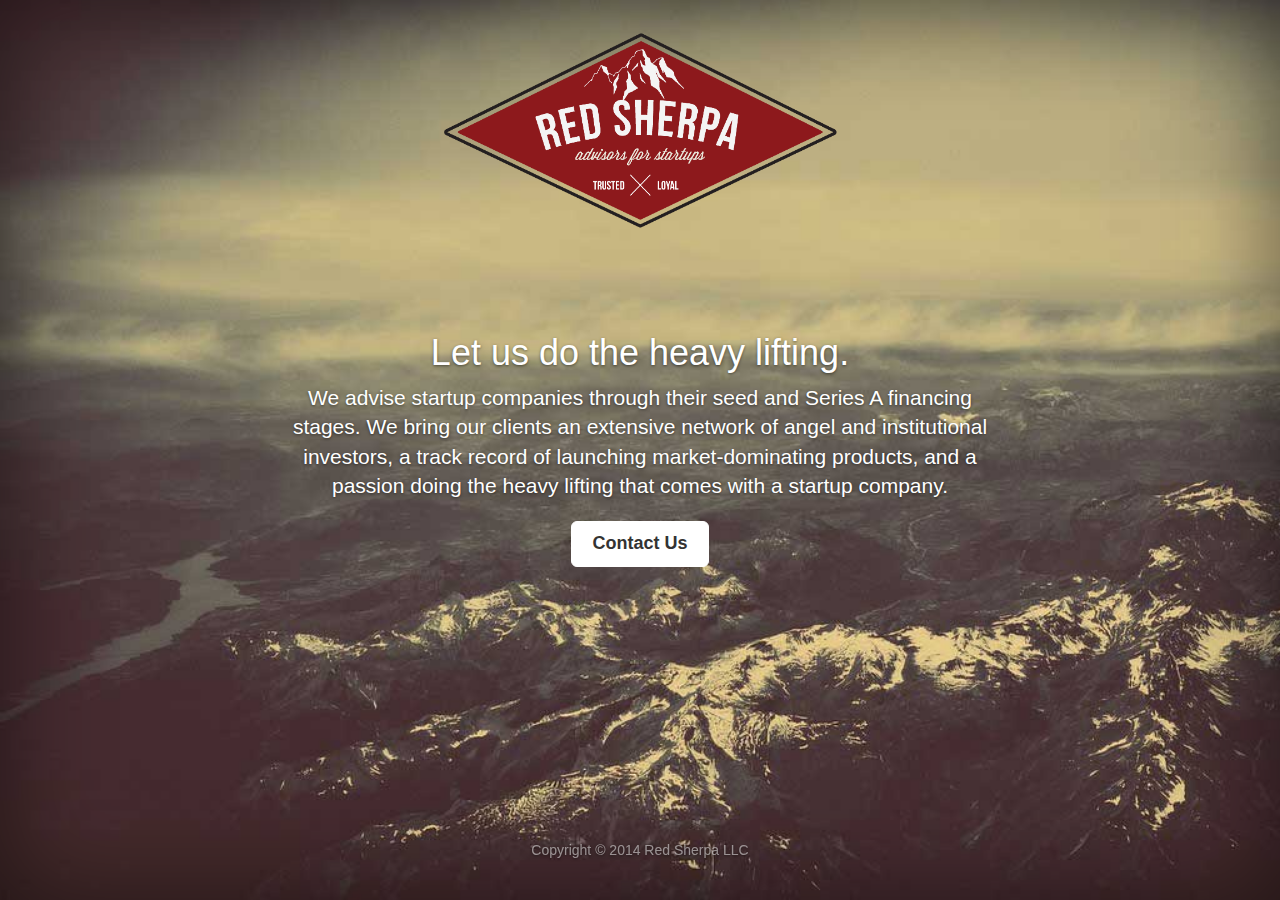
<file: index.html>
<!DOCTYPE html>
<html lang="en">
    <head>
        <meta charset="utf-8">
        <meta http-equiv="X-UA-COMPATIBLE" content="IE=edge">
        <meta name="viewport" content="width=device-width, initial-scale=1">
        <meta name="description" content="startup advisor services marketing">
        <meta name="author" content="Red Sherpa LLC">
        <link rel="shortcut icon" href="favicon.ico" type="image/x-icon">
        <link rel="icon" href="favicon.ico" type="image/x-icon">
        <title>Red Sherpa | Advisors for Startups</title>

        <link href="css/bootstrap.min.css" rel="stylesheet">
        <link href="css/custom.css" rel="stylesheet">
        <!-- HTML5 shim and Respond.js IE8 support of HTML5 elements and media queries -->
        <!--[if lt IE 9]>
        <script src="https://oss.maxcdn.com/html5shiv/3.7.2/html5shiv.min.js"></script>
        <script src="https://oss.maxcdn.com/respond/1.4.2/respond.min.js"></script>
        <![endif]-->
    </head>

    <body>
        <div class="site-wrapper">
            <div class="site-wrapper-inner">
                <div class="cover-container">
                    <div class="masthead clearfix">
                        <div class="inner">
                            <img src="images/redsherpalogo3.png" width="400" height="200">
                        </div>
                    </div>
                    <div class="inner cover">
                        <h1 class="cover-heading font-thin">Let us do the heavy lifting.</h1>
                        <p class="lead">
                            We advise startup companies through their seed and Series A financing stages.
                            We bring our clients an extensive network of angel
                            and institutional investors, a track record of launching market-dominating products,
                            and a passion doing the heavy lifting that comes with a startup company.
                        </p>
                        <p class="lead">
                            <a href="mailto:hunt@sherpa.red" class="btn btn-lg btn-default">Contact Us</a>
                        </p>
                    </div>
                    <div class="mastfoot">
                        <div class="inner">
                            <p>Copyright &copy; 2014 Red Sherpa LLC</p>
                        </div>
                    </div>
                </div>
            </div>
        </div>

        <!-- Javascript files -->
        <script src="https://ajax.googleapis.com/ajax/libs/jquery/1.11.1/jquery.min.js"></script>
        <script src="js/bootstrap.min.js"></script>
        <script src="js/ie_workaround.js"></script>

    </body>
</html>
</file>
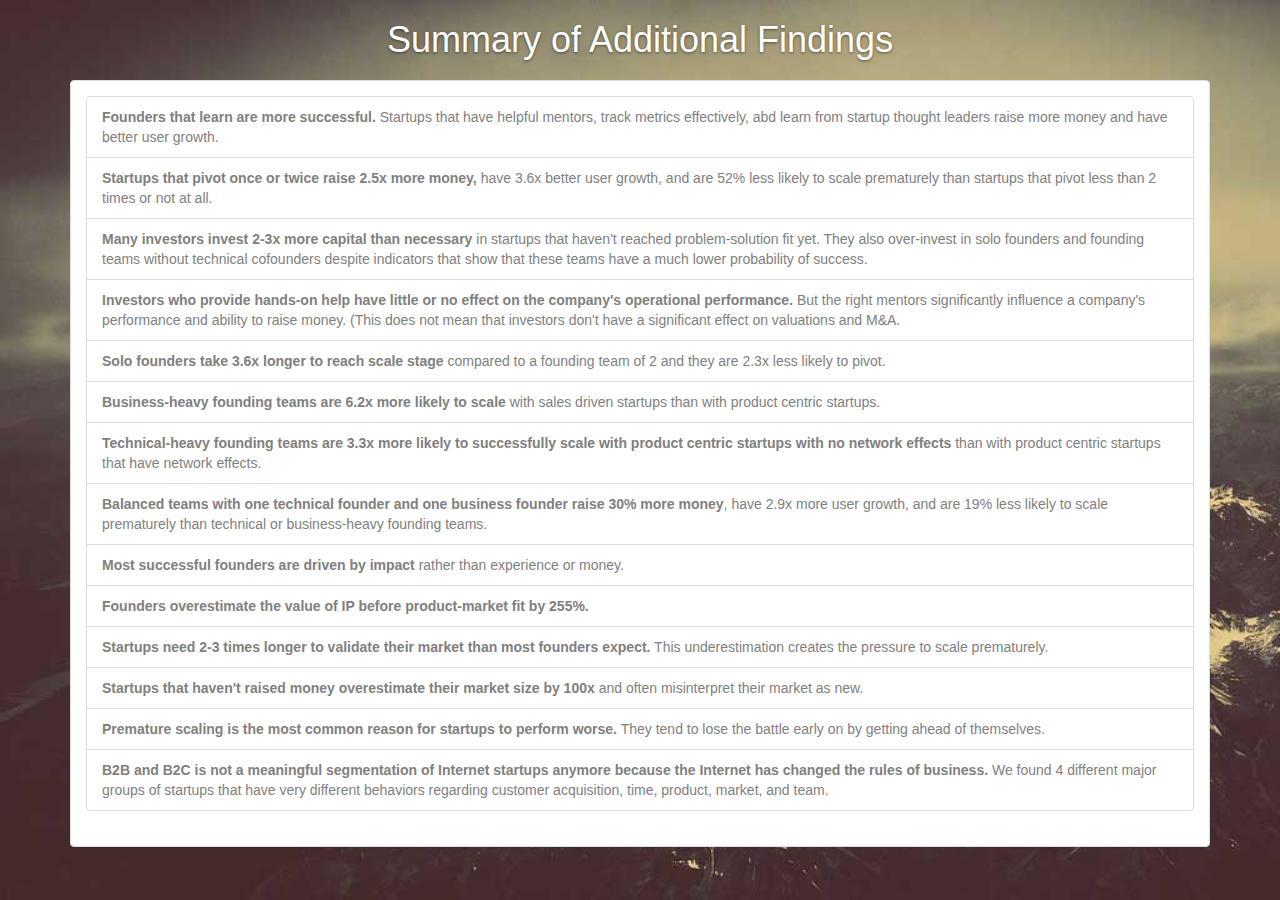
<file: findings.html>
<!DOCTYPE html>
<html lang="en">
<head>
    <meta charset="utf-8">
    <meta http-equiv="X-UA-COMPATIBLE" content="IE=edge">
    <meta name="viewport" content="width=device-width, initial-scale=1">
    <meta name="description" content="startup advisor services marketing">
    <meta name="author" content="Red Sherpa LLC">
    <link rel="shortcut icon" href="favicon.ico" type="image/x-icon">
    <link rel="icon" href="favicon.ico" type="image/x-icon">
    <title>Red Sherpa | Advisors for Startups</title>

    <link href="css/bootstrap.min.css" rel="stylesheet">
    <link href="css/custom.css" rel="stylesheet">
    <!-- HTML5 shim and Respond.js IE8 support of HTML5 elements and media queries -->
    <!--[if lt IE 9]>
    <script src="https://oss.maxcdn.com/html5shiv/3.7.2/html5shiv.min.js"></script>
    <script src="https://oss.maxcdn.com/respond/1.4.2/respond.min.js"></script>
    <![endif]-->
</head>

<body>
<div class="container">
    <h1 class="font-thin m-b-md">Summary of Additional Findings</h1>
    <div class="panel panel-default">
        <div class="panel-body genome">
            <ul class="list-group">
                <li class="list-group-item">
                    <b>Founders that learn are more successful.</b>  Startups that have helpful mentors, track metrics effectively,
                    abd learn from startup thought leaders raise more money and have better user growth.
                </li>
                <li class="list-group-item">
                    <b>Startups that pivot once or twice raise 2.5x more money,</b> have 3.6x better user growth, and are
                    52% less likely to scale prematurely than startups that pivot less than 2 times or not at all.
                </li>
                <li class="list-group-item">
                    <b>Many investors invest 2-3x more capital than necessary</b> in startups that haven't reached
                    problem-solution fit yet.  They also over-invest in solo founders and founding teams without technical cofounders
                    despite indicators that show that these teams have a much lower probability of success.
                </li>
                <li class="list-group-item">
                    <b>Investors who provide hands-on help have little or no effect on the company's operational performance.</b>
                    But the right mentors significantly influence a company's performance and ability to raise money.  (This does
                    not mean that investors don't have a significant effect on valuations and M&A.
                </li>
                <li class="list-group-item">
                    <b>Solo founders take 3.6x longer to reach scale stage</b> compared to a founding team of 2 and they are
                    2.3x less likely to pivot.
                </li>
                <li class="list-group-item">
                    <b>Business-heavy founding teams are 6.2x more likely to scale</b> with sales driven startups than with
                    product centric startups.
                </li>
                <li class="list-group-item">
                    <b>Technical-heavy founding teams are 3.3x more likely to successfully scale with product centric
                    startups with no network effects</b> than with product centric startups that have network effects.
                </li>
                <li class="list-group-item">
                    <b>Balanced teams with one technical founder and one business founder raise 30% more money</b>, have 2.9x
                    more user growth, and are 19% less likely to scale prematurely than technical or business-heavy founding
                    teams.
                </li>
                <li class="list-group-item">
                    <b>Most successful founders are driven by impact</b> rather than experience or money.
                </li>
                <li class="list-group-item">
                    <b>Founders overestimate the value of IP before product-market fit by 255%.</b>
                </li>
                <li class="list-group-item">
                    <b>Startups need 2-3 times longer to validate their market than most founders expect.</b> This underestimation
                    creates the pressure to scale prematurely.
                </li>
                <li class="list-group-item">
                    <b>Startups that haven't raised money overestimate their market size by 100x</b> and often misinterpret their
                    market as new.
                </li>
                <li class="list-group-item">
                    <b>Premature scaling is the most common reason for startups to perform worse.</b> They tend to lose the battle
                    early on by getting ahead of themselves.
                </li>
                <li class="list-group-item">
                    <b>B2B and B2C is not a meaningful segmentation of Internet startups anymore because the Internet has
                    changed the rules of business.</b> We found 4 different major groups of startups that have very different
                    behaviors regarding customer acquisition, time, product, market, and team.
                </li>
            </ul>
        </div>
    </div>
</div>


<!-- Javascript files -->
<script src="https://ajax.googleapis.com/ajax/libs/jquery/1.11.1/jquery.min.js"></script>
<script src="js/bootstrap.min.js"></script>
<script src="js/ie_workaround.js"></script>

</body>
</html>
</file>
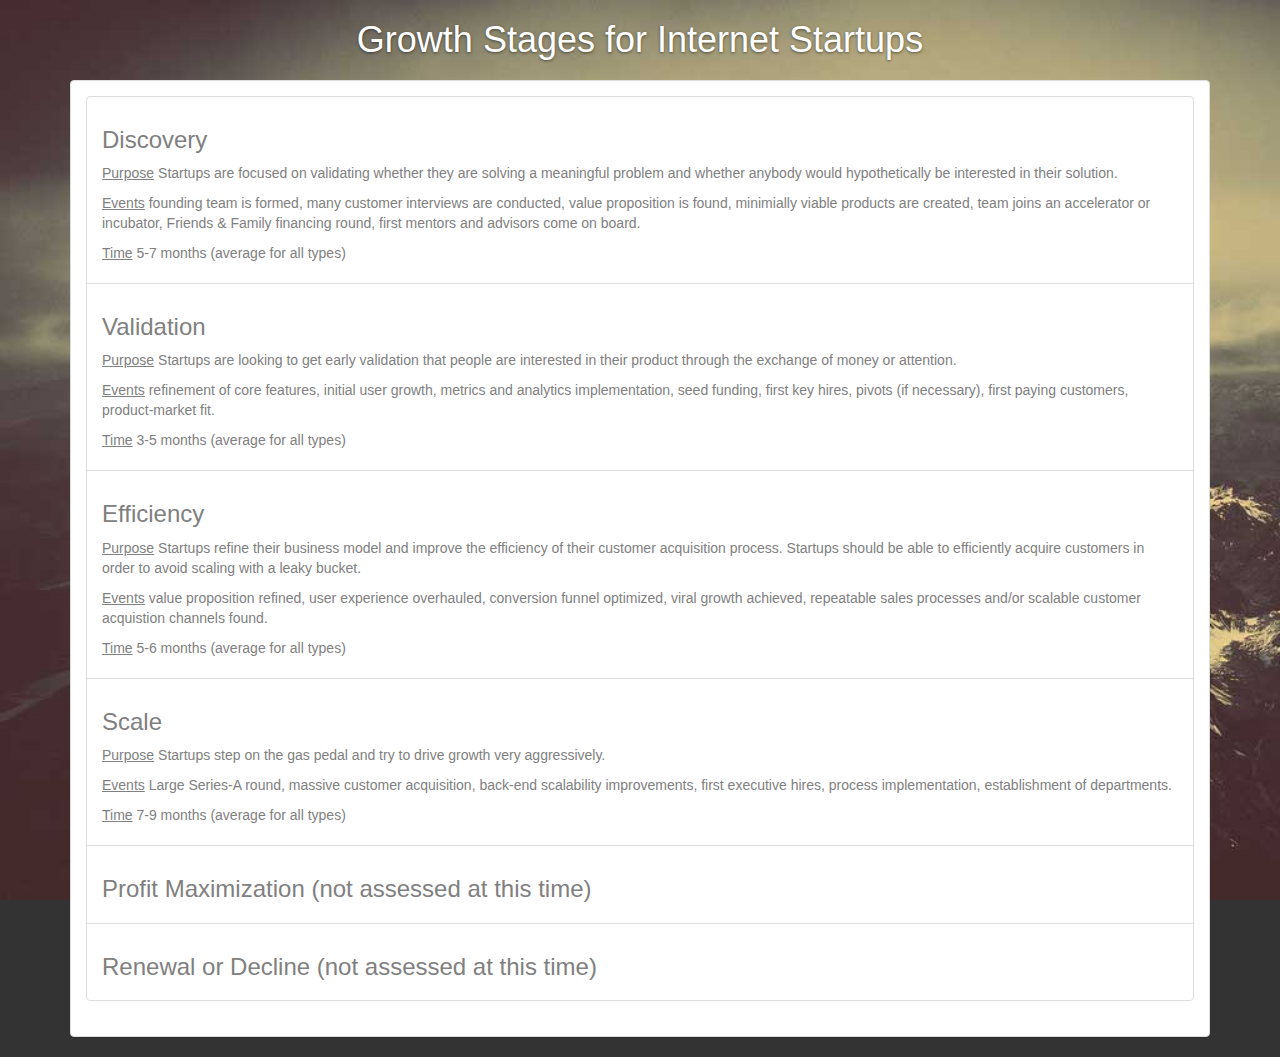
<file: growthstages.html>
<html lang="en">
<head>
    <meta charset="utf-8">
    <meta http-equiv="X-UA-COMPATIBLE" content="IE=edge">
    <meta name="viewport" content="width=device-width, initial-scale=1">
    <meta name="description" content="startup advisor services marketing">
    <meta name="author" content="Red Sherpa LLC">
    <link rel="shortcut icon" href="favicon.ico" type="image/x-icon">
    <link rel="icon" href="favicon.ico" type="image/x-icon">
    <title>Red Sherpa | Advisors for Startups</title>

    <link href="css/bootstrap.min.css" rel="stylesheet">
    <link href="css/custom.css" rel="stylesheet">
    <!-- HTML5 shim and Respond.js IE8 support of HTML5 elements and media queries -->
    <!--[if lt IE 9]>
    <script src="https://oss.maxcdn.com/html5shiv/3.7.2/html5shiv.min.js"></script>
    <script src="https://oss.maxcdn.com/respond/1.4.2/respond.min.js"></script>
    <![endif]-->
</head>

<body>
<div class="container">
    <h1 class="font-thin m-b-md">Growth Stages for Internet Startups</h1>
    <div class="panel panel-default">
        <div class="panel-body genome">
            <ul class="list-group">
                <li class="list-group-item">
                    <h3 class="font-thin">Discovery</h3>
                    <p>
                        <u>Purpose</u>  Startups are focused on validating whether they are solving a meaningful problem
                        and whether anybody would hypothetically be interested in their solution.
                    </p>
                    <p>
                        <u>Events</u>  founding team is formed, many customer interviews are conducted, value proposition
                        is found, minimially viable products are created, team joins an accelerator or incubator, Friends
                        & Family financing round, first mentors and advisors come on board.
                    </p>
                    <p>
                        <u>Time</u>  5-7 months (average for all types)
                    </p>
                </li>
                <li class="list-group-item">
                    <h3 class="font-thin">Validation</h3>
                    <p>
                        <u>Purpose</u>  Startups are looking to get early validation that people are interested in their
                        product through the exchange of money or attention.
                    </p>
                    <p>
                        <u>Events</u>  refinement of core features, initial user growth, metrics and analytics implementation,
                        seed funding, first key hires, pivots (if necessary), first paying customers, product-market fit.
                    </p>
                    <p>
                        <u>Time</u>  3-5 months (average for all types)
                    </p>
                </li>
                <li class="list-group-item">
                    <h3 class="font-thin">Efficiency</h3>
                    <p>
                        <u>Purpose</u>  Startups refine their business model and improve the efficiency of their customer
                        acquisition process. Startups should be able to efficiently acquire customers in order to avoid scaling with a leaky bucket.
                    </p>
                    <p>
                        <u>Events</u>  value proposition refined, user experience overhauled, conversion funnel optimized,
                        viral growth achieved, repeatable sales processes and/or scalable customer acquistion channels
                        found.
                    </p>
                    <p>
                        <u>Time</u>  5-6 months (average for all types)
                    </p>
                </li>
                <li class="list-group-item">
                    <h3 class="font-thin">Scale</h3>
                    <p>
                        <u>Purpose</u>  Startups step on the gas pedal and try to drive growth very aggressively.
                    </p>
                    <p>
                        <u>Events</u>  Large Series-A round, massive customer acquisition, back-end scalability
                        improvements, first executive hires, process implementation, establishment of departments.
                    </p>
                    <p>
                        <u>Time</u>  7-9 months (average for all types)
                    </p>
                </li>
                <li class="list-group-item">
                    <h3 class="font-thin">Profit Maximization (not assessed at this time)</h3>
                </li>
                <li class="list-group-item">
                    <h3 class="font-thin">Renewal or Decline (not assessed at this time)</h3>
                </li>
            </ul>
        </div>
    </div>
</div>


<!-- Javascript files -->
<script src="https://ajax.googleapis.com/ajax/libs/jquery/1.11.1/jquery.min.js"></script>
<script src="js/bootstrap.min.js"></script>
<script src="js/ie_workaround.js"></script>

</body>
</html>
</file>
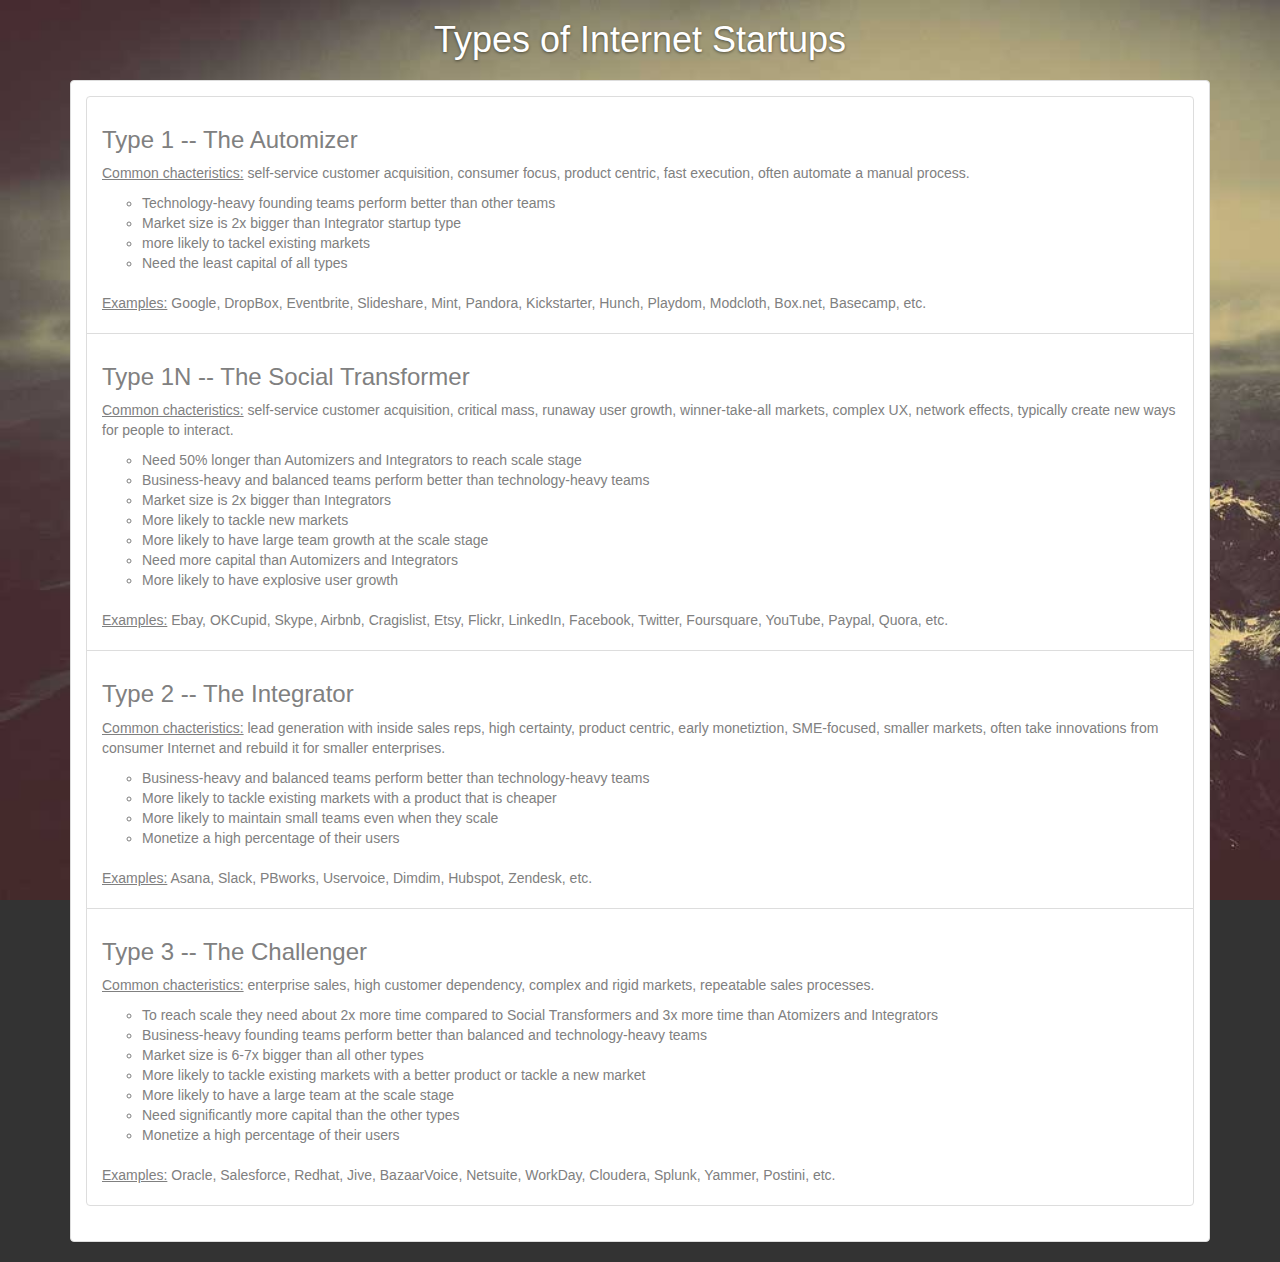
<file: startuptypes.html>
<html lang="en">
<head>
    <meta charset="utf-8">
    <meta http-equiv="X-UA-COMPATIBLE" content="IE=edge">
    <meta name="viewport" content="width=device-width, initial-scale=1">
    <meta name="description" content="startup advisor services marketing">
    <meta name="author" content="Red Sherpa LLC">
    <link rel="shortcut icon" href="favicon.ico" type="image/x-icon">
    <link rel="icon" href="favicon.ico" type="image/x-icon">
    <title>Red Sherpa | Advisors for Startups</title>

    <link href="css/bootstrap.min.css" rel="stylesheet">
    <link href="css/custom.css" rel="stylesheet">
    <!-- HTML5 shim and Respond.js IE8 support of HTML5 elements and media queries -->
    <!--[if lt IE 9]>
    <script src="https://oss.maxcdn.com/html5shiv/3.7.2/html5shiv.min.js"></script>
    <script src="https://oss.maxcdn.com/respond/1.4.2/respond.min.js"></script>
    <![endif]-->
</head>

<body>
<div class="container">
    <h1 class="font-thin m-b-md">Types of Internet Startups</h1>
    <div class="panel panel-default">
        <div class="panel-body genome">
            <ul class="list-group">
                <li class="list-group-item">
                    <h3 class="font-thin">Type 1 -- The Automizer</h3>
                    <p>
                        <u>Common chacteristics:</u>  self-service customer acquisition, consumer focus, product centric,
                        fast execution, often automate a manual process.
                    </p>
                    <ul>
                        <li>Technology-heavy founding teams perform better than other teams</li>
                        <li>Market size is 2x bigger than Integrator startup type</li>
                        <li>more likely to tackel existing markets</li>
                        <li>Need the least capital of all types</li>
                    </ul>
                    <p class="m-t-md">
                        <u>Examples:</u>  Google, DropBox, Eventbrite, Slideshare, Mint, Pandora, Kickstarter, Hunch,
                        Playdom, Modcloth, Box.net, Basecamp, etc.
                    </p>
                </li>
                <li class="list-group-item">
                    <h3 class="font-thin">Type 1N -- The Social Transformer</h3>
                    <p>
                        <u>Common chacteristics:</u>  self-service customer acquisition, critical mass, runaway user growth,
                        winner-take-all markets, complex UX, network effects, typically create new ways for people
                        to interact.
                    </p>
                    <ul>
                        <li>Need 50% longer than Automizers and Integrators to reach scale stage</li>
                        <li>Business-heavy and balanced teams perform better than technology-heavy teams</li>
                        <li>Market size is 2x bigger than Integrators</li>
                        <li>More likely to tackle new markets</li>
                        <li>More likely to have large team growth at the scale stage</li>
                        <li>Need more capital than Automizers and Integrators</li>
                        <li>More likely to have explosive user growth</li>
                    </ul>
                    <p class="m-t-md">
                        <u>Examples:</u>  Ebay, OKCupid, Skype, Airbnb, Cragislist, Etsy, Flickr, LinkedIn, Facebook,
                        Twitter, Foursquare, YouTube, Paypal, Quora, etc.
                    </p>
                </li>
                <li class="list-group-item">
                    <h3 class="font-thin">Type 2 -- The Integrator</h3>
                    <p>
                        <u>Common chacteristics:</u>  lead generation with inside sales reps, high certainty, product
                        centric, early monetiztion, SME-focused, smaller markets, often take innovations from consumer
                        Internet and rebuild it for smaller enterprises.
                    </p>
                    <ul>
                        <li>Business-heavy and balanced teams perform better than technology-heavy teams</li>
                        <li>More likely to tackle existing markets with a product that is cheaper</li>
                        <li>More likely to maintain small teams even when they scale</li>
                        <li>Monetize a high percentage of their users</li>
                    </ul>
                    <p class="m-t-md">
                        <u>Examples:</u>  Asana, Slack, PBworks, Uservoice, Dimdim, Hubspot, Zendesk, etc.
                    </p>
                </li>
                <li class="list-group-item">
                    <h3 class="font-thin">Type 3 -- The Challenger</h3>
                    <p>
                        <u>Common chacteristics:</u>  enterprise sales, high customer dependency, complex and rigid
                        markets, repeatable sales processes.
                    </p>
                    <ul>
                        <li>
                            To reach scale they need about 2x more time compared to Social Transformers and 3x more time
                            than Atomizers and Integrators
                        </li>
                        <li>Business-heavy founding teams perform better than balanced and technology-heavy teams</li>
                        <li>Market size is 6-7x bigger than all other types</li>
                        <li>More likely to tackle existing markets with a better product or tackle a new market</li>
                        <li>More likely to have a large team at the scale stage</li>
                        <li>Need significantly more capital than the other types</li>
                        <li>Monetize a high percentage of their users</li>
                    </ul>
                    <p class="m-t-md">
                        <u>Examples:</u>  Oracle, Salesforce, Redhat, Jive, BazaarVoice, Netsuite, WorkDay, Cloudera,
                        Splunk, Yammer, Postini, etc.
                    </p>
                </li>
            </ul>
        </div>
    </div>
</div>


<!-- Javascript files -->
<script src="https://ajax.googleapis.com/ajax/libs/jquery/1.11.1/jquery.min.js"></script>
<script src="js/bootstrap.min.js"></script>
<script src="js/ie_workaround.js"></script>

</body>
</html>
</file>
<file: css/custom.css>
/*
 * Globals
 */

a,
a:focus,
a:hover {
    color: #fff
}

.btn-default,
.btn-default:hover,
.btn-default:focus {
    color: #333;
    text-shadow: none;
    background-color: #fff;
    border: 1px solid #fff;
}

html,
body {
    height: 100%;
    background: url(../images/Mountains.jpg) no-repeat;
    -webkit-background-size: cover;
    -moz-background-size: cover;
    -o-background-size: cover;
    background-size: cover;
    background-color: #333;

}

body {
    color: #fff;
    text-align: center;
    text-shadow: 0 1px 3px rgba(0,0,0,.5);
}

.site-wrapper {
    display: table;
    width: 100%;
    height: 100%;
    min-height: 100%;
    -webkit-box-shadow: inset 0 0 100px rgba(0,0,0,.5);
            box-shadow: inset 0 0 100px rgba(0,0,0,.5);
}

.site-wrapper-inner {
    display: table-cell;
    vertical-align: top;
}

.cover-container {
    margin-right: auto;
    margin-left: auto;
}

.inner {
    padding: 30px;
}

.masthead-brand {
    margin-top: 10px;
    margin-bottom: 10px;
}

@media (min-width: 768px) {
    .masthead-brand {
        float: left;
    }
}

.cover {
    padding: 0 20px;
}

.cover .btn-lg {
    padding: 10px 20px;
    font-weight: bold;
}

.mastfoot {
    color: #999;
    color: rgba(255,255,255,.5)
}

@media (min-width: 768px) {
   .masthead {
       position: fixed;
       top: 0;
   }
    .mastfoot {
        position: fixed;
        bottom: 0;
    }
    .site-wrapper-inner {
        vertical-align: middle;
    }
    .masthead,
    .mastfoot,
    .cover-container {
        width: 100%;
    }
}

@media (min-width: 992px) {
    .masthead,
    .mastfoot,
    .cover-container {
        width: 740px;
    }
}

.genome {
    text-shadow: none;
    text-align: left;
    color: gray;
}


.b-a {
    border: 1px solid #cfcfcf;
}
.b-t {
    border-top: 1px solid #cfcfcf;
}
.b-r {
    border-right: 1px solid #cfcfcf;
}
.b-b {
    border-bottom: 1px solid #cfcfcf;
}
.b-l {
    border-left: 1px solid #cfcfcf;
}
.b-light {
    border-color: #e4e4e4;
}
.b-dark {
    border-color: #374b5e;
}
.b-primary {
    border-color: #77c587;
}
.b-success {
    border-color: #9bc877;
}
.b-info {
    border-color: #5fc7c8;
}
.b-warning {
    border-color: #ffcb4d;
}
.b-danger {
    border-color: #fc8174;
}
.b-black {
    border-color: #353535;
}
.b-white {
    border-color: #fff;
}
.b-2x {
    border-width: 2px;
}
.b-3x {
    border-width: 3px;
}
.r {
    border-radius: 2px 2px 2px 2px;
}
.r-l {
    border-radius: 2px 0 0 2px;
}
.r-r {
    border-radius: 0 2px 2px 0;
}
.r-t {
    border-radius: 2px 2px 0 0;
}
.r-b {
    border-radius: 0 0 2px 2px;
}
.m-xs {
    margin: 5px;
}
.m-sm {
    margin: 10px;
}
.m {
    margin: 15px;
}
.m-md {
    margin: 20px;
}
.m-lg {
    margin: 30px;
}
.m-n {
    margin: 0 !important;
}
.m-l-none {
    margin-left: 0;
}
.m-l-xs {
    margin-left: 5px;
}
.m-l-sm {
    margin-left: 10px;
}
.m-l {
    margin-left: 15px;
}
.m-l-md {
    margin-left: 20px;
}
.m-l-lg {
    margin-left: 30px;
}
.m-l-xl {
    margin-left: 40px;
}
.m-l-n-xxs {
    margin-left: -1px;
}
.m-l-n-xs {
    margin-left: -5px;
}
.m-l-n-sm {
    margin-left: -10px;
}
.m-l-n {
    margin-left: -15px;
}
.m-l-n-md {
    margin-left: -20px;
}
.m-l-n-lg {
    margin-left: -30px;
}
.m-l-n-xl {
    margin-left: -40px;
}
.m-t-none {
    margin-top: 0;
}
.m-t-xxs {
    margin-top: 1px;
}
.m-t-xs {
    margin-top: 5px;
}
.m-t-sm {
    margin-top: 10px;
}
.m-t {
    margin-top: 15px;
}
.m-t-md {
    margin-top: 20px;
}
.m-t-lg {
    margin-top: 30px;
}
.m-t-xl {
    margin-top: 40px;
}
.m-t-n-xxs {
    margin-top: -1px;
}
.m-t-n-xs {
    margin-top: -5px;
}
.m-t-n-sm {
    margin-top: -10px;
}
.m-t-n {
    margin-top: -15px;
}
.m-t-n-md {
    margin-top: -20px;
}
.m-t-n-lg {
    margin-top: -30px;
}
.m-t-n-xl {
    margin-top: -40px;
}
.m-r-none {
    margin-right: 0;
}
.m-r-xs {
    margin-right: 5px;
}
.m-r-sm {
    margin-right: 10px;
}
.m-r {
    margin-right: 15px;
}
.m-r-md {
    margin-right: 20px;
}
.m-r-lg {
    margin-right: 30px;
}
.m-r-xl {
    margin-right: 40px;
}
.m-r-n-xxs {
    margin-right: -1px;
}
.m-r-n-xs {
    margin-right: -5px;
}
.m-r-n-sm {
    margin-right: -10px;
}
.m-r-n {
    margin-right: -15px;
}
.m-r-n-md {
    margin-right: -20px;
}
.m-r-n-lg {
    margin-right: -30px;
}
.m-r-n-xl {
    margin-right: -40px;
}
.m-b-none {
    margin-bottom: 0;
}
.m-b-xs {
    margin-bottom: 5px;
}
.m-b-sm {
    margin-bottom: 10px;
}
.m-b {
    margin-bottom: 15px;
}
.m-b-md {
    margin-bottom: 20px;
}
.m-b-lg {
    margin-bottom: 30px;
}
.m-b-xl {
    margin-bottom: 40px;
}
.m-b-n-xxs {
    margin-bottom: -1px;
}
.m-b-n-xs {
    margin-bottom: -5px;
}
.m-b-n-sm {
    margin-bottom: -10px;
}
.m-b-n {
    margin-bottom: -15px;
}
.m-b-n-md {
    margin-bottom: -20px;
}
.m-b-n-lg {
    margin-bottom: -30px;
}
.m-b-n-xl {
    margin-bottom: -40px;
}

.font-thin {
    font-weight: 300;
}
.font-normal {
    font-weight: normal;
}
.font-semibold {
    font-weight: 600;
}
.font-bold {
    font-weight: 700;
}
.text-md {
    font-size: 0.85em;
}
.text-sm {
    font-size: 12px;
}
.text-xs {
    font-size: 10px;
}
.text-ellipsis {
    display: block;
    white-space: nowrap;
    width: 100%;
    overflow: hidden;
    text-overflow: ellipsis;
}
.text-uc {
    text-transform: uppercase;
}
.text-lt {
    text-decoration: line-through;
}
.text-ul {
    text-decoration: underline;
}

.text-hl {
    background-color: yellow;
}
</file>
